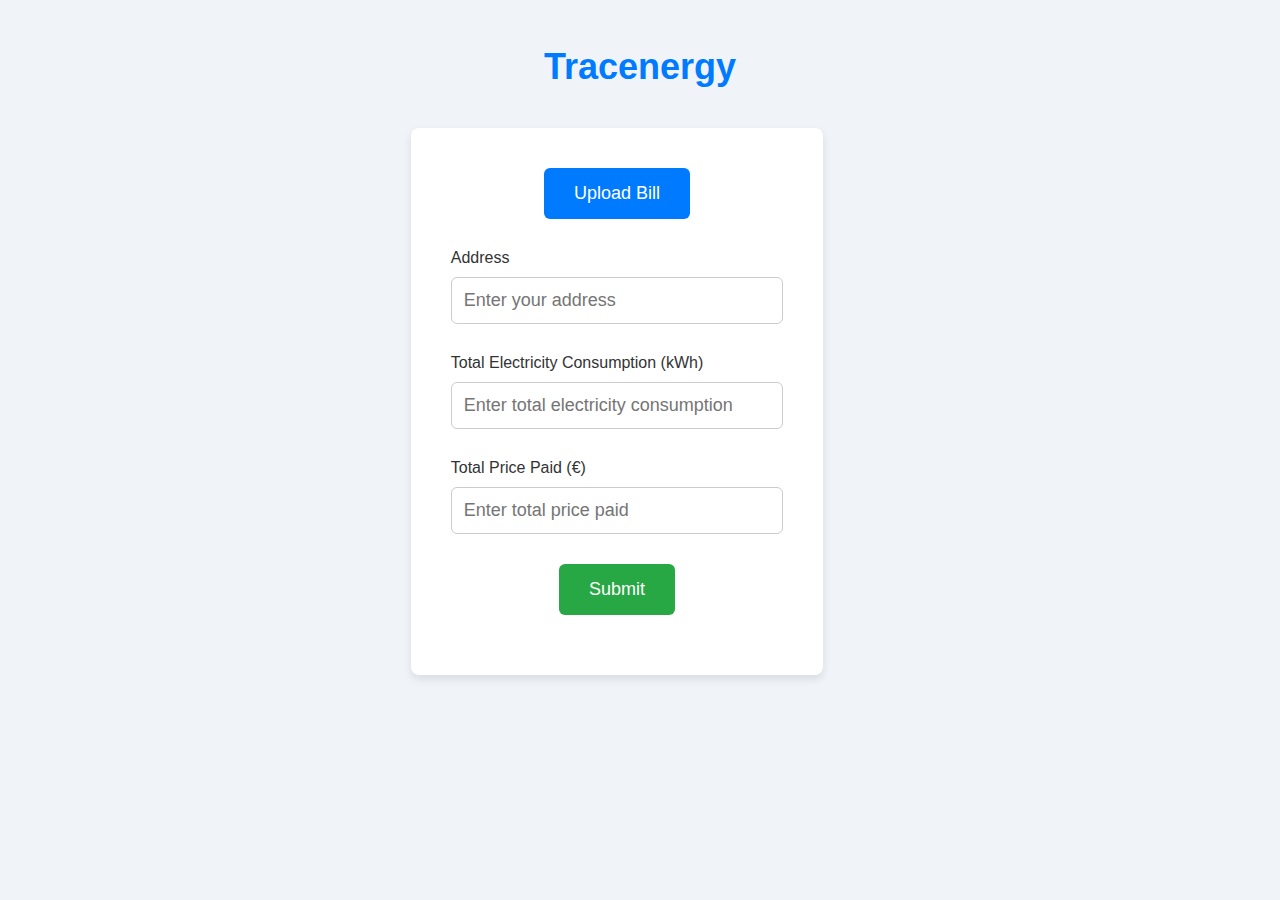
<file: index.html>
<!DOCTYPE html>
<html lang="en">
<head>
    <meta charset="UTF-8">
    <meta name="viewport" content="width=device-width, initial-scale=1.0">
    <title>Tracenergy</title>
    <link rel="stylesheet" href="styles.css"> <!-- Link to your CSS file -->
</head>
<body>

    <!-- Loading Overlay -->
    <div class="loading-overlay">
        <div class="brain-container">
            <div class="brain-spinner"></div>
            <p>Retrieving data from image...</p>
        </div>
    </div>

    <!-- Main Content -->
    <div class="main-content">

        <div class="title-container">
            <h2>Tracenergy</h2>
        </div>

        <div class="form-container">
            <button class="upload-button" onclick="document.getElementById('file-input').click();">Upload Bill</button>
            <input type="file" id="file-input" accept="image/*" required onchange="previewImage(event)" style="display: none;">

            <div class="image-preview-container">
                <div class="image-preview" id="image-preview">
                    <img id="preview-img" alt="Image Preview" style="display: none;"> <!-- Ensure the img is here -->
                </div>
            </div>

            <label for="address">Address</label>
            <input type="text" id="address" name="address" placeholder="Enter your address">

            <label for="consumption">Total Electricity Consumption (kWh)</label>
            <input type="text" id="consumption" name="consumption" placeholder="Enter total electricity consumption">

            <label for="price">Total Price Paid (€)</label>
            <input type="text" id="price" name="price" placeholder="Enter total price paid">

            <button class="submit-button" id="submit-btn" type="submit">Submit</button>
            
            <div id="result" style="margin-top: 20px;"></div> <!-- Div for showing coordinates -->
        </div>

    </div>

    <script src="script.js"></script> <!-- Link to your JS file -->
</body>
</html>
</file>
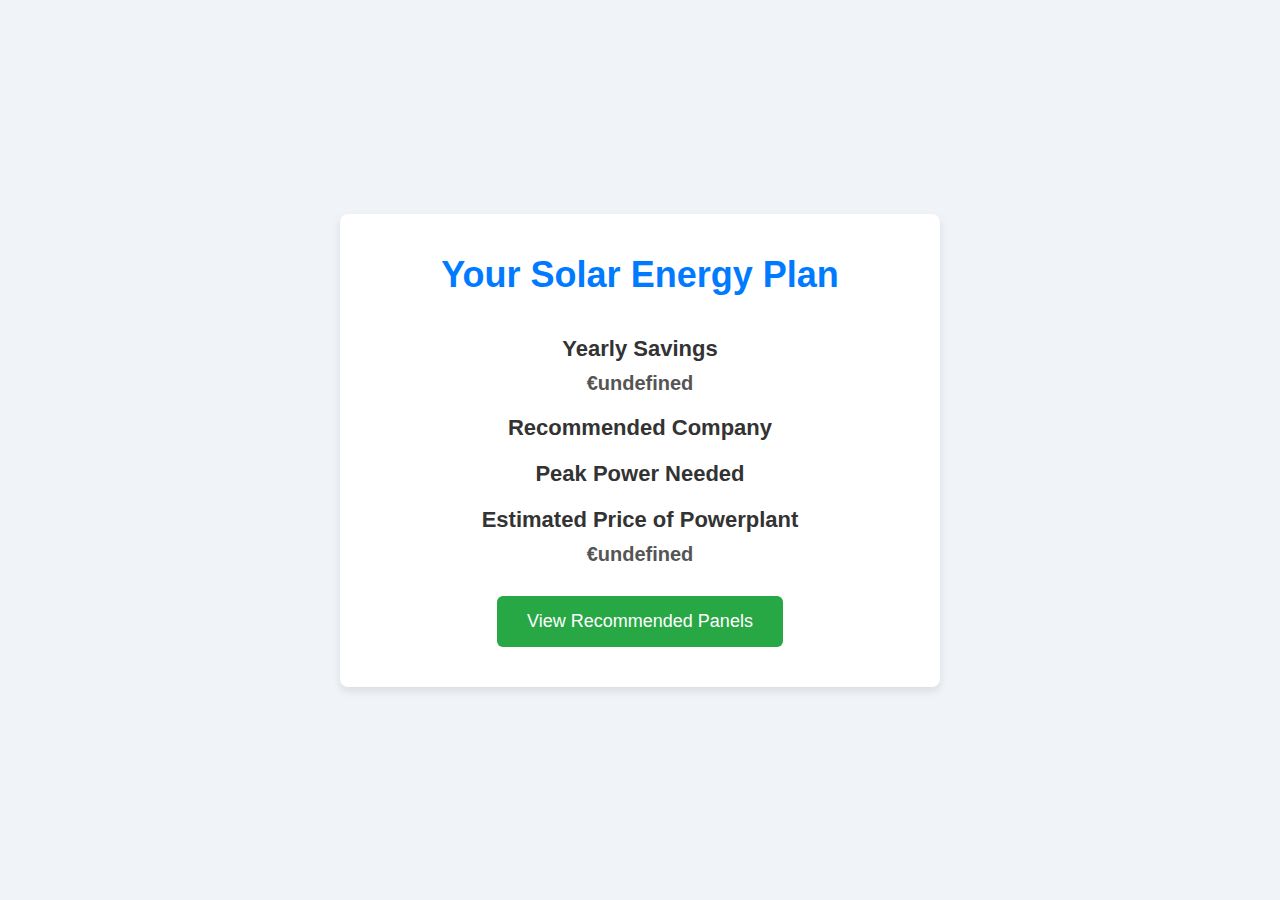
<file: results.html>
<!DOCTYPE html>
<html lang="en">
<head>
    <meta charset="UTF-8">
    <meta name="viewport" content="width=device-width, initial-scale=1.0">
    <title>Results - Tracenergy</title>
    <link rel="stylesheet" href="results.css"> <!-- Linking the specific CSS file for results -->
</head>
<body>
    <div class="results-container">
        <h2>Your Solar Energy Plan</h2>
        <div class="result-box">
            <div class="result-item">
                <h3>Yearly Savings</h3>
                <p id="yearlySavings"></p>
            </div>
            <div class="result-item">
                <h3>Recommended Company</h3>
                <p id="solarCompany"></p>
            </div>
            <div class="result-item">
                <h3>Peak Power Needed</h3>
                <p id="peakPower"></p>
            </div>
            <div class="result-item">
                <h3>Estimated Price of Powerplant</h3>
                <p id="estimatedPrice"></p>
            </div>
        </div>
        <button class="go-back-button" onclick="viewRecommendedPanels()">View Recommended Panels</button>
    </div>

    <script>
        function getQueryParams() {
            const query = window.location.search.substring(1);
            const vars = query.split("&");
            const params = {};
            vars.forEach(v => {
                const [key, value] = v.split("=");
                params[decodeURIComponent(key)] = decodeURIComponent(value);
            });
            return params;
        }

        const params = getQueryParams();
        document.getElementById("yearlySavings").textContent = "€" + params.yearlySavings;
        document.getElementById("solarCompany").textContent = params.solarCompany;
        document.getElementById("peakPower").textContent = params.peakPower;
        document.getElementById("estimatedPrice").textContent = "€" + params.estimatedPrice;

        // Function to redirect to the recommended panels page
        function viewRecommendedPanels() {
            // List of random solar panel company URLs
            const companyUrls = [
                "https://www.solarshop.lv/sale/",
                "https://roofit.solar/solar-roof/solar-roof-panels/",
            ];

            // Randomly select a URL from the array
            const randomUrl = companyUrls[Math.floor(Math.random() * companyUrls.length)];

            // Redirect to the selected URL
            window.location.href = randomUrl;
        }

    </script>
</body>
</html>
</file>
<file: styles.css>
* {
    box-sizing: border-box;
    margin: 0;
    padding: 0;
}

body {
    font-family: 'Arial', sans-serif;
    background-color: #f0f4f8;
    color: #333;
    display: flex;
    flex-direction: column;
    justify-content: flex-start;
    align-items: center;
    height: 100vh;
    width: 100vw;
    transition: opacity 0.5s ease;
    overflow-x: hidden; /* Prevents horizontal overflow */
}

/* Title container */
.title-container {
    margin-top: 10%; /* Adjusted to create space for content */
    margin-bottom: 5%;
    text-align: center;
    width: 100%;
}

h2 {
    font-size: 36px;
    color: #007bff; /* Matching the template styling */
    margin-bottom: 40px;
}

/* Form container styling */
.form-container {
    background-color: #fff;
    border-radius: 8px;
    padding: 40px;
    box-shadow: 0 4px 8px rgba(0, 0, 0, 0.1);
    text-align: center;
    max-width: 600px; /* Similar to template */
    width: 90%;
}

/* Upload button styling */
.upload-button {
    background-color: #007bff;
    color: white;
    border: none;
    padding: 15px 30px;
    border-radius: 6px;
    cursor: pointer;
    font-size: 18px;
    margin-bottom: 30px; /* Space below the upload button */
    transition: background-color 0.3s ease;
}

.upload-button:hover {
    background-color: #0056b3;
}

/* Image preview container */
.image-preview-container {
    margin-bottom: 30px;
    display: none; /* Hidden until the image is loaded */
    text-align: center; /* Center the image */
}

.image-preview img {
    max-width: 100%;        /* Prevents the image from exceeding the width of its container */
    max-height: 300px;      /* Sets a maximum height for the image preview */
    height: auto;           /* Maintains the aspect ratio */
    width: auto;            /* Maintains the aspect ratio */
    border-radius: 6px;
    object-fit: contain;     /* Keeps the aspect ratio and ensures no cropping */
}

/* Labels and inputs */
label {
    font-size: 16px;
    color: #333;
    margin-bottom: 10px;
    display: block;
    text-align: left;
}

input[type="text"] {
    width: 100%;
    padding: 12px;
    border: 1px solid #ccc;
    border-radius: 6px;
    margin-bottom: 30px; /* Increased space for cleaner design */
    font-size: 18px; /* Consistent input font size */
}

/* Submit button styling */
.submit-button {
    background-color: #28a745;
    color: white;
    border: none;
    padding: 15px 30px;
    border-radius: 6px;
    cursor: pointer;
    font-size: 18px;
    transition: background-color 0.3s ease;
}

.submit-button:hover {
    background-color: #218838;
}

/* Loading overlay */
.loading-overlay {
    position: fixed;
    top: 0;
    left: 0;
    width: 100vw;
    height: 100vh;
    background-color: #f0f4f8; /* Same as main page background */
    display: none;
    justify-content: center;
    align-items: center;
    z-index: 9999;
    opacity: 1;
    transition: opacity 0.5s ease; /* Smooth transition for fading in/out */
}

.brain-container {
    text-align: center;
    color: #333; /* Same color as form text */
}

/* Smaller brain spinner */
.brain-spinner {
    width: 50px; /* Smaller size */
    height: 50px;
    border: 6px solid #f3f3f3;
    border-top: 6px solid #3498db;
    border-radius: 50%;
    animation: spin 1s linear infinite;
    margin: 0 auto 10px;
}

@keyframes spin {
    0% { transform: rotate(0deg); }
    100% { transform: rotate(360deg); }
}

p {
    font-size: 16px; /* Smaller font size */
    color: #333;
    margin-top: 5px;
}
</file>
<file: results.css>
* {
    box-sizing: border-box;
    margin: 0;
    padding: 0;
}

body {
    font-family: 'Arial', sans-serif;
    background-color: #f0f4f8;
    color: #333;
    display: flex;
    justify-content: center;
    align-items: center;
    height: 100vh;
    width: 100vw;
}

.results-container {
    background-color: #fff;
    border-radius: 8px;
    padding: 40px;
    box-shadow: 0 4px 8px rgba(0, 0, 0, 0.1);
    text-align: center;
    max-width: 600px;
    width: 90%;
}

.results-container h2 {
    font-size: 36px;
    margin-bottom: 40px;
    color: #007bff;
}

.result-box {
    margin-bottom: 30px;
}

.result-item {
    margin-bottom: 20px;
}

.result-item h3 {
    font-size: 22px;
    color: #333;
    margin-bottom: 10px;
}

.result-item p {
    font-size: 20px;
    color: #555;
    font-weight: bold;
}

.go-back-button {
    background-color: #28a745;
    color: white;
    border: none;
    padding: 15px 30px;
    border-radius: 6px;
    cursor: pointer;
    font-size: 18px;
    transition: background-color 0.3s ease;
}

.go-back-button:hover {
    background-color: #218838;
}

.go-back-button:focus {
    outline: none;
}
</file>
